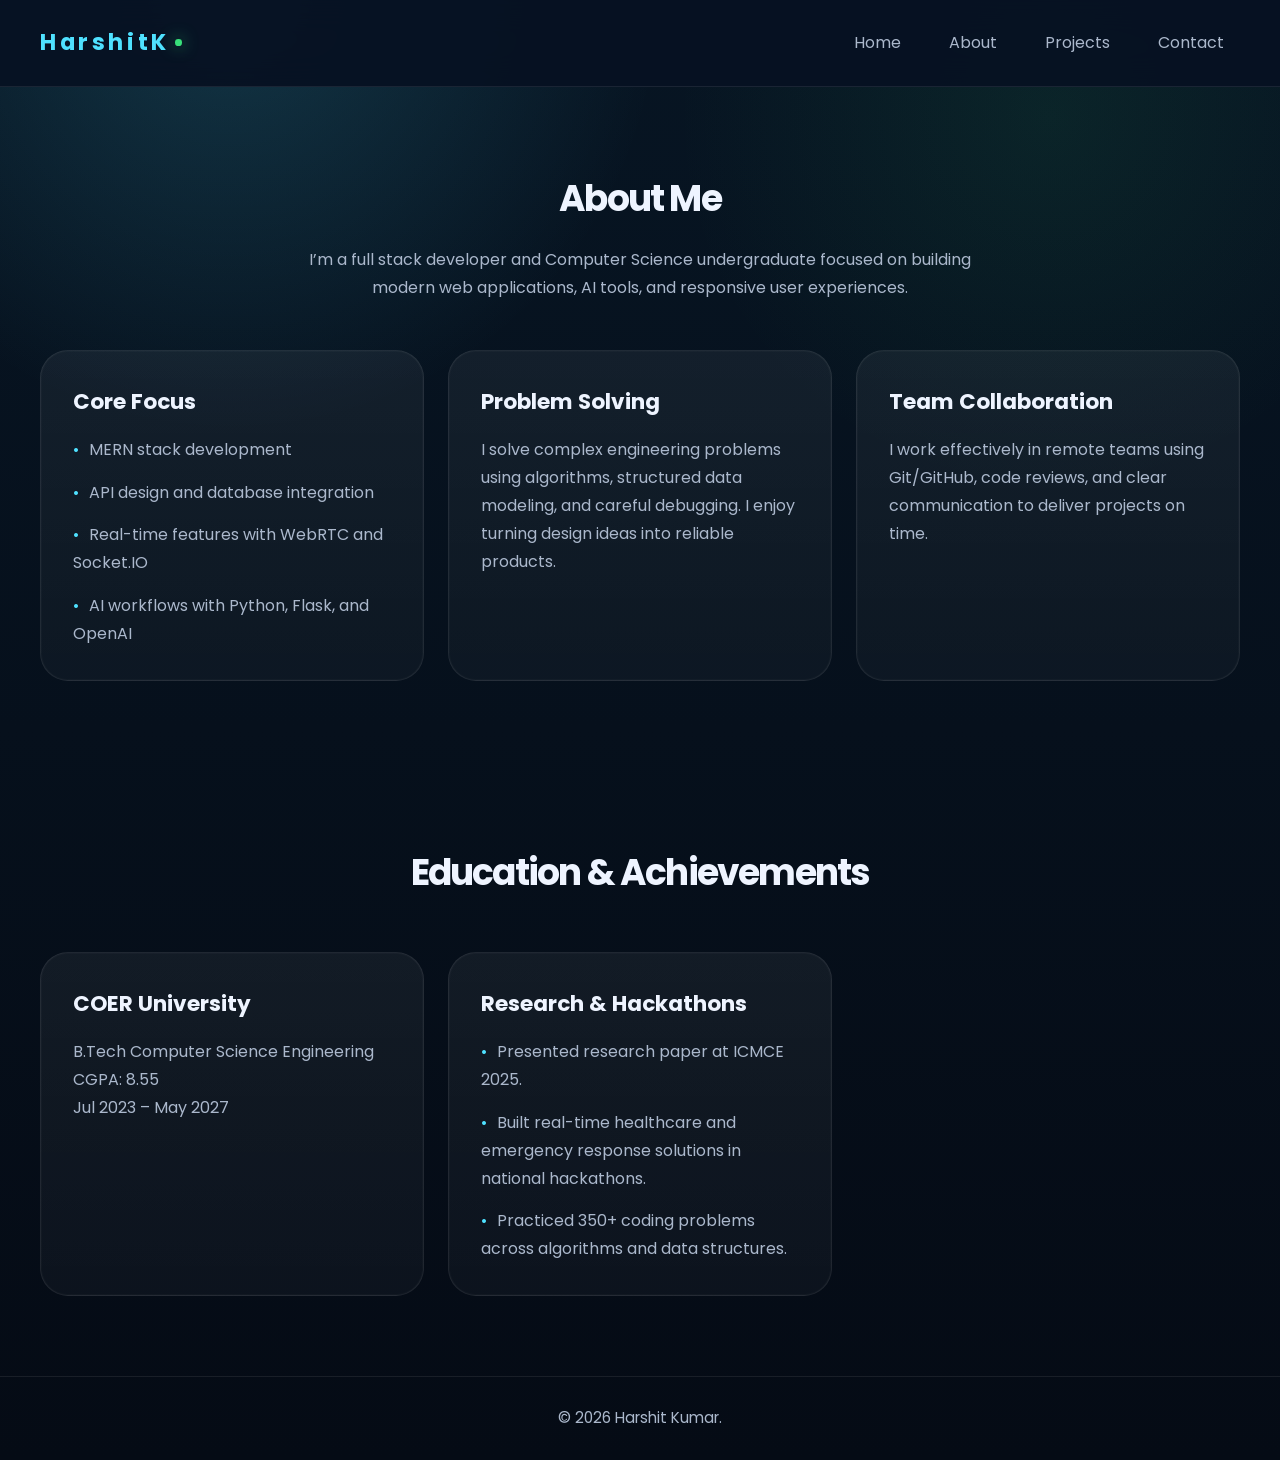
<file: about.html>
<!DOCTYPE html>
<html lang="en">

<head>
  <meta charset="UTF-8" />
  <meta name="viewport" content="width=device-width, initial-scale=1.0" />
  <title>About Me — Harshit Kumar</title>
  <meta name="description" content="Learn more about Harshit Kumar, a Computer Science undergraduate and full stack developer skilled in the MERN stack, APIs, and AI-powered tools." />
  <link rel="icon" type="image/svg+xml" href="images/favicon.svg" />
  <link rel="preconnect" href="https://fonts.googleapis.com" />
  <link rel="preconnect" href="https://fonts.gstatic.com" crossorigin />
  <link href="https://fonts.googleapis.com/css2?family=Poppins:wght@300;400;500;600;700;800&display=swap" rel="stylesheet" />
  <link rel="stylesheet" href="css/style.css" />
  <link href="https://unpkg.com/boxicons@2.1.4/css/boxicons.min.css" rel="stylesheet" />
</head>

<body>
  <header class="site-header">
    <div class="container header-inner">
      <a href="index.html" class="logo">HarshitK</a>
      <nav class="nav-menu">
        <a href="index.html#home">Home</a>
        <a href="index.html#about">About</a>
        <a href="index.html#projects">Projects</a>
        <a href="index.html#contact">Contact</a>
      </nav>
      <button class="nav-toggle" aria-label="Toggle navigation" aria-expanded="false">
        <i class="bx bx-menu"></i>
      </button>
    </div>
  </header>

  <main>
    <section class="section about-section reveal-item">
      <div class="container section-header">
        <h2>About Me</h2>
        <p>
          I’m a full stack developer and Computer Science undergraduate focused on building modern web applications, AI tools, and responsive user experiences.
        </p>
      </div>
      <div class="container cards-grid">
        <article class="info-card">
          <h3>Core Focus</h3>
          <ul>
            <li>MERN stack development</li>
            <li>API design and database integration</li>
            <li>Real-time features with WebRTC and Socket.IO</li>
            <li>AI workflows with Python, Flask, and OpenAI</li>
          </ul>
        </article>
        <article class="info-card">
          <h3>Problem Solving</h3>
          <p>
            I solve complex engineering problems using algorithms, structured data modeling, and careful debugging. I enjoy turning design ideas into reliable products.
          </p>
        </article>
        <article class="info-card">
          <h3>Team Collaboration</h3>
          <p>
            I work effectively in remote teams using Git/GitHub, code reviews, and clear communication to deliver projects on time.
          </p>
        </article>
      </div>
    </section>

    <section class="section reveal-item">
      <div class="container section-header">
        <h2>Education & Achievements</h2>
      </div>
      <div class="container cards-grid">
        <article class="info-card">
          <h3>COER University</h3>
          <p>B.Tech Computer Science Engineering</p>
          <p>CGPA: 8.55</p>
          <p>Jul 2023 – May 2027</p>
        </article>
        <article class="info-card">
          <h3>Research & Hackathons</h3>
          <ul>
            <li>Presented research paper at ICMCE 2025.</li>
            <li>Built real-time healthcare and emergency response solutions in national hackathons.</li>
            <li>Practiced 350+ coding problems across algorithms and data structures.</li>
          </ul>
        </article>
      </div>
    </section>
  </main>

  <button class="back-to-top" aria-label="Back to top">
    <i class="bx bx-up-arrow-alt"></i>
  </button>

  <footer class="site-footer">
    <div class="container footer-content">
      <p>© 2026 Harshit Kumar.</p>
    </div>
  </footer>

  <script src="js/script.js"></script>
</body>

</html>
</file>
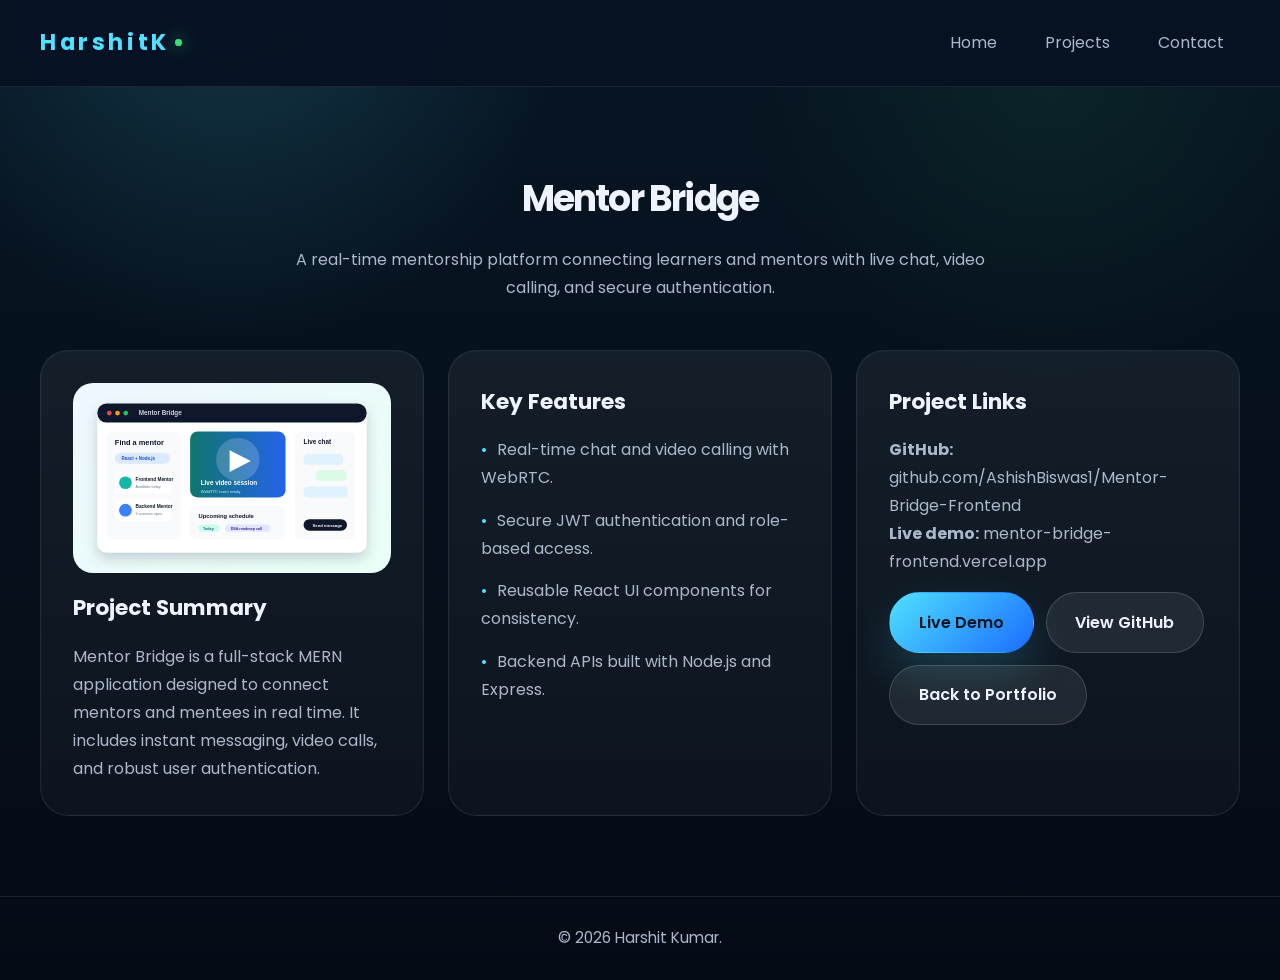
<file: firstproject.html>
<!DOCTYPE html>
<html lang="en">

<head>
  <meta charset="UTF-8" />
  <meta name="viewport" content="width=device-width, initial-scale=1.0" />
  <title>Mentor Bridge — Harshit Kumar</title>
  <meta name="description" content="Mentor Bridge — a real-time mentorship platform with video calling, chat, and secure JWT authentication, built on the MERN stack." />
  <link rel="icon" type="image/svg+xml" href="images/favicon.svg" />
  <link rel="preconnect" href="https://fonts.googleapis.com" />
  <link rel="preconnect" href="https://fonts.gstatic.com" crossorigin />
  <link href="https://fonts.googleapis.com/css2?family=Poppins:wght@300;400;500;600;700;800&display=swap" rel="stylesheet" />
  <link rel="stylesheet" href="css/style.css" />
  <link href="https://unpkg.com/boxicons@2.1.4/css/boxicons.min.css" rel="stylesheet" />
</head>

<body>
  <header class="site-header">
    <div class="container header-inner">
      <a href="index.html" class="logo">HarshitK</a>
      <nav class="nav-menu">
        <a href="index.html#home">Home</a>
        <a href="index.html#projects">Projects</a>
        <a href="index.html#contact">Contact</a>
      </nav>
      <button class="nav-toggle" aria-label="Toggle navigation" aria-expanded="false">
        <i class="bx bx-menu"></i>
      </button>
    </div>
  </header>

  <main>
    <section class="section reveal-item">
      <div class="container section-header">
        <h2>Mentor Bridge</h2>
        <p>A real-time mentorship platform connecting learners and mentors with live chat, video calling, and secure authentication.</p>
      </div>
      <div class="container cards-grid">
        <article class="info-card">
          <img src="images/mentor-bridge.svg" alt="Mentor Bridge dashboard preview" style="border-radius:20px; margin-bottom:1rem; width:100%; height:auto; object-fit:cover;" />
          <h3>Project Summary</h3>
          <p>Mentor Bridge is a full-stack MERN application designed to connect mentors and mentees in real time. It includes instant messaging, video calls, and robust user authentication.</p>
        </article>
        <article class="info-card">
          <h3>Key Features</h3>
          <ul>
            <li>Real-time chat and video calling with WebRTC.</li>
            <li>Secure JWT authentication and role-based access.</li>
            <li>Reusable React UI components for consistency.</li>
            <li>Backend APIs built with Node.js and Express.</li>
          </ul>
        </article>
        <article class="info-card">
          <h3>Project Links</h3>
          <p><strong>GitHub:</strong> <a href="https://github.com/AshishBiswas1/Mentor-Bridge-Frontend.git" target="_blank" rel="noreferrer">github.com/AshishBiswas1/Mentor-Bridge-Frontend</a></p>
          <p><strong>Live demo:</strong> <a href="https://mentor-bridge-frontend.vercel.app/" target="_blank" rel="noreferrer">mentor-bridge-frontend.vercel.app</a></p>
          <div class="project-actions">
            <a class="btn btn-primary" href="https://mentor-bridge-frontend.vercel.app/" target="_blank" rel="noreferrer">Live Demo</a>
            <a class="btn btn-secondary" href="https://github.com/AshishBiswas1/Mentor-Bridge-Frontend.git" target="_blank" rel="noreferrer">View GitHub</a>
            <a class="btn btn-secondary" href="index.html">Back to Portfolio</a>
          </div>
        </article>
      </div>
    </section>
  </main>

  <button class="back-to-top" aria-label="Back to top">
    <i class="bx bx-up-arrow-alt"></i>
  </button>

  <footer class="site-footer">
    <div class="container footer-content">
      <p>© 2026 Harshit Kumar.</p>
    </div>
  </footer>

  <script src="js/script.js"></script>
</body>

</html>
</file>
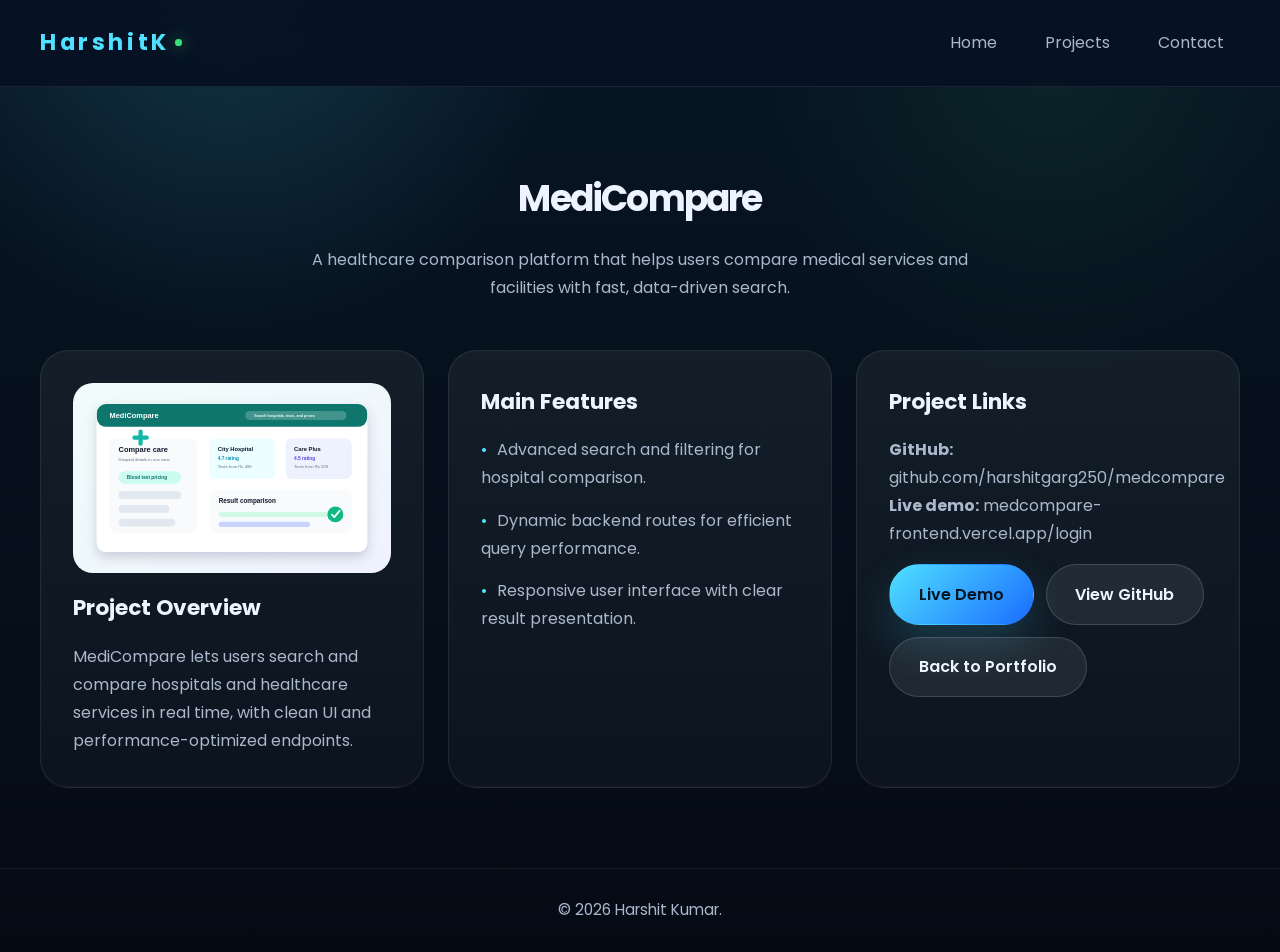
<file: secondproject.html>
<!DOCTYPE html>
<html lang="en">

<head>
  <meta charset="UTF-8" />
  <meta name="viewport" content="width=device-width, initial-scale=1.0" />
  <title>MediCompare — Harshit Kumar</title>
  <meta name="description" content="MediCompare — a healthcare comparison platform for finding and comparing hospitals and medical services." />
  <link rel="icon" type="image/svg+xml" href="images/favicon.svg" />
  <link rel="preconnect" href="https://fonts.googleapis.com" />
  <link rel="preconnect" href="https://fonts.gstatic.com" crossorigin />
  <link href="https://fonts.googleapis.com/css2?family=Poppins:wght@300;400;500;600;700;800&display=swap" rel="stylesheet" />
  <link rel="stylesheet" href="css/style.css" />
  <link href="https://unpkg.com/boxicons@2.1.4/css/boxicons.min.css" rel="stylesheet" />
</head>

<body>
  <header class="site-header">
    <div class="container header-inner">
      <a href="index.html" class="logo">HarshitK</a>
      <nav class="nav-menu">
        <a href="index.html#home">Home</a>
        <a href="index.html#projects">Projects</a>
        <a href="index.html#contact">Contact</a>
      </nav>
      <button class="nav-toggle" aria-label="Toggle navigation" aria-expanded="false">
        <i class="bx bx-menu"></i>
      </button>
    </div>
  </header>

  <main>
    <section class="section reveal-item">
      <div class="container section-header">
        <h2>MediCompare</h2>
        <p>A healthcare comparison platform that helps users compare medical services and facilities with fast, data-driven search.</p>
      </div>
      <div class="container cards-grid">
        <article class="info-card">
          <img src="images/medicompare.svg" alt="MediCompare healthcare comparison preview" style="border-radius:20px; margin-bottom:1rem; width:100%; height:auto; object-fit:cover;" />
          <h3>Project Overview</h3>
          <p>MediCompare lets users search and compare hospitals and healthcare services in real time, with clean UI and performance-optimized endpoints.</p>
        </article>
        <article class="info-card">
          <h3>Main Features</h3>
          <ul>
            <li>Advanced search and filtering for hospital comparison.</li>
            <li>Dynamic backend routes for efficient query performance.</li>
            <li>Responsive user interface with clear result presentation.</li>
          </ul>
        </article>
        <article class="info-card">
          <h3>Project Links</h3>
          <p><strong>GitHub:</strong> <a href="https://github.com/harshitgarg250/medcompare.git" target="_blank" rel="noreferrer">github.com/harshitgarg250/medcompare</a></p>
          <p><strong>Live demo:</strong> <a href="https://medcompare-frontend.vercel.app/login" target="_blank" rel="noreferrer">medcompare-frontend.vercel.app/login</a></p>
          <div class="project-actions">
            <a class="btn btn-primary" href="https://medcompare-frontend.vercel.app/login" target="_blank" rel="noreferrer">Live Demo</a>
            <a class="btn btn-secondary" href="https://github.com/harshitgarg250/medcompare.git" target="_blank" rel="noreferrer">View GitHub</a>
            <a class="btn btn-secondary" href="index.html">Back to Portfolio</a>
          </div>
        </article>
      </div>
    </section>
  </main>

  <button class="back-to-top" aria-label="Back to top">
    <i class="bx bx-up-arrow-alt"></i>
  </button>

  <footer class="site-footer">
    <div class="container footer-content">
      <p>© 2026 Harshit Kumar.</p>
    </div>
  </footer>

  <script src="js/script.js"></script>
</body>

</html>
</file>
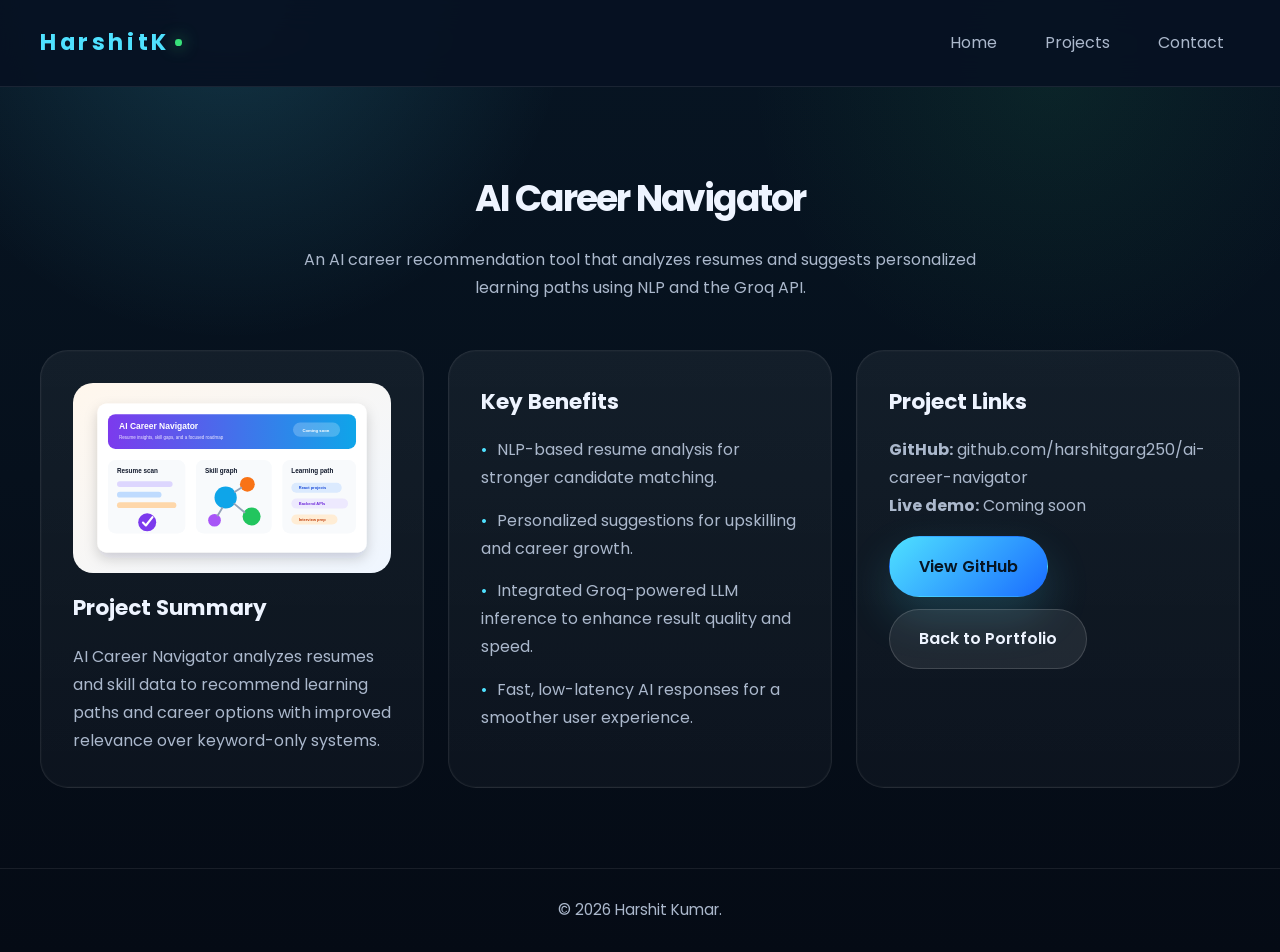
<file: thiredproject.html>
<!DOCTYPE html>
<html lang="en">

<head>
  <meta charset="UTF-8" />
  <meta name="viewport" content="width=device-width, initial-scale=1.0" />
  <title>AI Career Navigator — Harshit Kumar</title>
  <meta name="description" content="AI Career Navigator — an AI-powered resume analyzer and career recommendation tool built with Python, Flask, and NLP." />
  <link rel="icon" type="image/svg+xml" href="images/favicon.svg" />
  <link rel="preconnect" href="https://fonts.googleapis.com" />
  <link rel="preconnect" href="https://fonts.gstatic.com" crossorigin />
  <link href="https://fonts.googleapis.com/css2?family=Poppins:wght@300;400;500;600;700;800&display=swap" rel="stylesheet" />
  <link rel="stylesheet" href="css/style.css" />
  <link href="https://unpkg.com/boxicons@2.1.4/css/boxicons.min.css" rel="stylesheet" />
</head>

<body>
  <header class="site-header">
    <div class="container header-inner">
      <a href="index.html" class="logo">HarshitK</a>
      <nav class="nav-menu">
        <a href="index.html#home">Home</a>
        <a href="index.html#projects">Projects</a>
        <a href="index.html#contact">Contact</a>
      </nav>
      <button class="nav-toggle" aria-label="Toggle navigation" aria-expanded="false">
        <i class="bx bx-menu"></i>
      </button>
    </div>
  </header>

  <main>
    <section class="section reveal-item">
      <div class="container section-header">
        <h2>AI Career Navigator</h2>
        <p>An AI career recommendation tool that analyzes resumes and suggests personalized learning paths using NLP and the Groq API.</p>
      </div>
      <div class="container cards-grid">
        <article class="info-card">
          <img src="images/ai-career-navigator.svg" alt="AI Career Navigator preview" style="border-radius:20px; margin-bottom:1rem; width:100%; height:auto; object-fit:cover;" />
          <h3>Project Summary</h3>
          <p>AI Career Navigator analyzes resumes and skill data to recommend learning paths and career options with improved relevance over keyword-only systems.</p>
        </article>
        <article class="info-card">
          <h3>Key Benefits</h3>
          <ul>
            <li>NLP-based resume analysis for stronger candidate matching.</li>
            <li>Personalized suggestions for upskilling and career growth.</li>
            <li>Integrated Groq-powered LLM inference to enhance result quality and speed.</li>
            <li>Fast, low-latency AI responses for a smoother user experience.</li>
          </ul>
        </article>
        <article class="info-card">
          <h3>Project Links</h3>
          <p><strong>GitHub:</strong> <a href="https://github.com/harshitgarg250/ai-career-navigator.git" target="_blank" rel="noreferrer">github.com/harshitgarg250/ai-career-navigator</a></p>
          <p><strong>Live demo:</strong> Coming soon</p>
          <div class="project-actions">
            <a class="btn btn-primary" href="https://github.com/harshitgarg250/ai-career-navigator.git" target="_blank" rel="noreferrer">View GitHub</a>
            <a class="btn btn-secondary" href="index.html">Back to Portfolio</a>
          </div>
        </article>
      </div>
    </section>
  </main>

  <button class="back-to-top" aria-label="Back to top">
    <i class="bx bx-up-arrow-alt"></i>
  </button>

  <footer class="site-footer">
    <div class="container footer-content">
      <p>© 2026 Harshit Kumar.</p>
    </div>
  </footer>

  <script src="js/script.js"></script>
</body>

</html>
</file>
<file: css/style.css>
/* Global Styles */
:root {
  --bg: #071523;
  --surface: rgba(9, 24, 46, 0.92);
  --surface-strong: rgba(7, 21, 37, 0.95);
  --accent: #4fe1ff;
  --accent-strong: #1e8cff;
  --success: #38e07a;
  --warning: #ffb86b;
  --text: #eef4ff;
  --muted: #abb8cc;
  --border: rgba(255, 255, 255, 0.08);
  --shadow: 0 28px 90px rgba(0, 0, 0, 0.28);
}

* {
  margin: 0;
  padding: 0;
  box-sizing: border-box;
}

html {
  scroll-behavior: smooth;
}

section[id] {
  scroll-margin-top: 88px;
}

::selection {
  background: rgba(79, 225, 255, 0.28);
  color: #fff;
}

::-webkit-scrollbar {
  width: 10px;
}

::-webkit-scrollbar-track {
  background: #050b15;
}

::-webkit-scrollbar-thumb {
  background: rgba(79, 225, 255, 0.35);
  border-radius: 999px;
}

body {
  min-height: 100vh;
  background: radial-gradient(circle at 18% 0%, rgba(79, 225, 255, 0.16), transparent 24%),
    radial-gradient(circle at 82% 8%, rgba(56, 224, 122, 0.08), transparent 22%),
    linear-gradient(180deg, #071523 0%, #050b15 100%);
  color: var(--text);
  font-family: 'Poppins', sans-serif;
  line-height: 1.75;
}

img {
  max-width: 100%;
  display: block;
}

a {
  color: inherit;
  text-decoration: none;
}

button,
input,
textarea {
  font: inherit;
}

.container {
  width: min(1200px, 96%);
  margin: 0 auto;
}

.site-header {
  position: sticky;
  top: 0;
  z-index: 50;
  background: rgba(7, 17, 34, 0.94);
  backdrop-filter: blur(16px);
  border-bottom: 1px solid rgba(255, 255, 255, 0.08);
}

.header-inner {
  display: flex;
  align-items: center;
  justify-content: space-between;
  gap: 1rem;
  padding: 1.1rem 0;
}

.logo {
  font-size: 1.4rem;
  font-weight: 700;
  letter-spacing: 0.16em;
  color: var(--accent);
  display: inline-flex;
  align-items: center;
  gap: 0.35rem;
}

.logo::after {
  content: '';
  width: 0.42rem;
  height: 0.42rem;
  border-radius: 50%;
  background: var(--success);
  box-shadow: 0 0 16px rgba(56, 224, 122, 0.8);
}

.nav-menu {
  display: flex;
  align-items: center;
  gap: 1rem;
}

.nav-menu a {
  color: var(--muted);
  padding: 0.7rem 1rem;
  border-radius: 999px;
  transition: all 0.25s ease;
}

.nav-menu a:hover,
.nav-menu a.active {
  color: var(--text);
  background: rgba(79, 225, 255, 0.1);
}

.nav-toggle {
  display: none;
  border: none;
  background: transparent;
  color: var(--text);
  font-size: 1.6rem;
  cursor: pointer;
  z-index: 60;
}

.section {
  padding: 5rem 0;
}

.section-header {
  text-align: center;
  max-width: 700px;
  margin: 0 auto 3rem;
}

.section-header h2 {
  font-size: clamp(2.25rem, 2.5vw, 3.2rem);
  letter-spacing: -0.05em;
  margin-bottom: 1rem;
}

.section-header p {
  color: var(--muted);
  font-size: 1rem;
}

.hero-grid {
  display: grid;
  grid-template-columns: 1.05fr 0.95fr;
  gap: 3rem;
  align-items: center;
  min-height: calc(100vh - 112px);
  padding-top: 1rem;
}

.hero-copy .eyebrow {
  display: inline-flex;
  align-items: center;
  gap: 0.5rem;
  text-transform: uppercase;
  letter-spacing: 0.3em;
  color: #6bd2ff;
  font-size: 0.78rem;
  font-weight: 700;
  margin-bottom: 1.2rem;
}

.hero-badges {
  display: flex;
  flex-wrap: wrap;
  gap: 0.75rem;
  margin: -0.5rem 0 2rem;
}

.hero-badges span {
  display: inline-flex;
  align-items: center;
  gap: 0.45rem;
  min-height: 2.4rem;
  padding: 0.45rem 0.85rem;
  border-radius: 999px;
  background: rgba(255, 255, 255, 0.06);
  border: 1px solid rgba(255, 255, 255, 0.1);
  color: #dbeafe;
  font-size: 0.88rem;
  font-weight: 600;
}

.hero-badges i {
  color: var(--accent);
  font-size: 1.05rem;
}

.status-dot {
  width: 0.5rem;
  height: 0.5rem;
  border-radius: 50%;
  background: #38e07a;
  box-shadow: 0 0 0 4px rgba(56, 224, 122, 0.18);
  flex-shrink: 0;
}

.stats-strip {
  display: grid;
  grid-template-columns: repeat(4, 1fr);
  gap: 1rem;
  margin-top: 2.5rem;
  padding-top: 2rem;
  border-top: 1px solid rgba(255, 255, 255, 0.08);
}

.stats-strip div {
  display: grid;
  gap: 0.25rem;
}

.stats-strip strong {
  font-size: 1.6rem;
  color: var(--accent);
  letter-spacing: -0.02em;
}

.stats-strip span {
  font-size: 0.82rem;
  color: var(--muted);
}

.back-to-top {
  position: fixed;
  right: 1.5rem;
  bottom: 1.5rem;
  width: 3rem;
  height: 3rem;
  display: inline-flex;
  align-items: center;
  justify-content: center;
  border-radius: 50%;
  background: linear-gradient(135deg, var(--accent), #1a6cff);
  color: #071523;
  font-size: 1.3rem;
  border: none;
  cursor: pointer;
  box-shadow: 0 16px 40px rgba(79, 225, 255, 0.25);
  opacity: 0;
  transform: translateY(12px);
  pointer-events: none;
  transition: opacity 0.25s ease, transform 0.25s ease;
  z-index: 55;
}

.back-to-top.is-visible {
  opacity: 1;
  transform: translateY(0);
  pointer-events: auto;
}

.hero-copy h1 {
  font-size: clamp(3rem, 5vw, 4.5rem);
  line-height: 1.02;
}

.hero-copy h1 span {
  color: var(--accent);
}

.hero-subtitle {
  font-size: 1.35rem;
  margin: 1rem 0 1.6rem;
  color: var(--text);
}

.hero-subtitle .typed {
  color: var(--accent);
}

.hero-text {
  max-width: 44rem;
  color: var(--muted);
  font-size: 1rem;
  margin-bottom: 2rem;
}

.hero-actions {
  display: flex;
  flex-wrap: wrap;
  gap: 1rem;
  margin-bottom: 2rem;
}

.btn {
  display: inline-flex;
  align-items: center;
  justify-content: center;
  gap: 0.5rem;
  border-radius: 999px;
  padding: 0.95rem 1.8rem;
  font-weight: 600;
  border: 1px solid transparent;
  transition: transform 0.25s ease, box-shadow 0.25s ease, background 0.25s ease;
}

.btn:hover {
  transform: translateY(-2px);
}

.btn-primary {
  background: linear-gradient(135deg, var(--accent), #1a6cff);
  color: #071523;
  box-shadow: 0 20px 45px rgba(79, 225, 255, 0.18);
}

.btn-secondary {
  background: rgba(255, 255, 255, 0.08);
  color: var(--text);
  border-color: rgba(255, 255, 255, 0.15);
}

.btn-tertiary {
  background: rgba(79, 225, 255, 0.08);
  color: var(--accent);
  border-color: rgba(79, 225, 255, 0.18);
}

.social-links {
  display: flex;
  gap: 1rem;
}

.social-links a {
  width: 3rem;
  height: 3rem;
  display: inline-flex;
  align-items: center;
  justify-content: center;
  border-radius: 50%;
  border: 1px solid rgba(255, 255, 255, 0.12);
  background: rgba(255, 255, 255, 0.04);
  color: var(--text);
  transition: background 0.25s ease, transform 0.25s ease;
}

.social-links a:hover {
  background: rgba(79, 225, 255, 0.16);
  transform: translateY(-2px);
}

.hero-image {
  display: flex;
  justify-content: center;
}

.hero-image img {
  width: min(360px, 100%);
  border-radius: 32px;
  border: 6px solid rgba(79, 225, 255, 0.15);
  box-shadow: var(--shadow);
}

.proof-section {
  padding: 0 0 4.5rem;
}

.proof-grid {
  display: grid;
  grid-template-columns: repeat(3, minmax(220px, 1fr));
  gap: 1rem;
}

.proof-grid article {
  min-height: 190px;
  padding: 1.6rem;
  border-radius: 24px;
  background: linear-gradient(180deg, rgba(255, 255, 255, 0.07), rgba(255, 255, 255, 0.035));
  border: 1px solid rgba(255, 255, 255, 0.1);
  box-shadow: inset 0 1px 0 rgba(255, 255, 255, 0.06);
}

.proof-grid span {
  display: inline-flex;
  margin-bottom: 1.2rem;
  color: var(--accent);
  font-size: 0.82rem;
  font-weight: 800;
  letter-spacing: 0.14em;
}

.proof-grid h3 {
  font-size: 1.15rem;
  margin-bottom: 0.65rem;
}

.proof-grid p {
  color: var(--muted);
  font-size: 0.95rem;
}

.cards-grid,
.projects-grid,
.skills-grid,
.contact-grid {
  display: grid;
  gap: 1.5rem;
}

.cards-grid {
  grid-template-columns: repeat(3, minmax(220px, 1fr));
}

.info-card,
.timeline-card,
.project-card,
.contact-card {
  background: linear-gradient(180deg, rgba(255, 255, 255, 0.055), rgba(255, 255, 255, 0.032));
  border: 1px solid rgba(255, 255, 255, 0.08);
  border-radius: 28px;
  padding: 2rem;
  box-shadow: inset 0 0 0 1px rgba(255, 255, 255, 0.02);
}

.info-card h3,
.timeline-card h3,
.project-content h3,
.contact-card h3 {
  margin-bottom: 1rem;
  font-size: 1.35rem;
}

.info-card p,
.info-card li,
.timeline-card p,
.timeline-card li,
.project-content p,
.contact-card p,
.project-tags {
  color: var(--muted);
}

.info-card ul,
.timeline-card ul,
.skills-grid ul {
  list-style: none;
  padding-left: 0;
  display: grid;
  gap: 0.9rem;
}

.info-card li::before,
.skills-grid li::before,
.timeline-card li::before {
  content: '•';
  color: var(--accent);
  display: inline-block;
  width: 1rem;
}

.timeline {
  grid-template-columns: 1fr;
}

.timeline-card {
  display: grid;
  gap: 1rem;
}

.timeline-date {
  display: inline-flex;
  color: var(--accent);
  font-weight: 700;
  margin-bottom: 0.75rem;
}

.projects-grid {
  grid-template-columns: repeat(3, minmax(240px, 1fr));
}

.project-card {
  display: grid;
  grid-template-rows: auto 1fr;
  border-radius: 28px;
  overflow: hidden;
  padding: 0;
  transition: transform 0.3s ease, box-shadow 0.3s ease, border-color 0.3s ease;
}

.project-card:hover {
  transform: translateY(-6px);
  border-color: rgba(79, 225, 255, 0.26);
  box-shadow: 0 24px 70px rgba(0, 0, 0, 0.22);
}

.project-card img {
  width: 100%;
  height: 240px;
  object-fit: cover;
}

.project-content {
  padding: 1.8rem;
  display: grid;
  gap: 1rem;
}

.project-heading {
  display: flex;
  align-items: flex-start;
  justify-content: space-between;
  gap: 1rem;
}

.project-heading h3 {
  margin-bottom: 0;
}

.project-heading span {
  flex: 0 0 auto;
  display: inline-flex;
  align-items: center;
  min-height: 1.75rem;
  padding: 0.2rem 0.65rem;
  border-radius: 999px;
  background: rgba(56, 224, 122, 0.12);
  color: #86efac;
  border: 1px solid rgba(56, 224, 122, 0.22);
  font-size: 0.76rem;
  font-weight: 800;
  text-transform: uppercase;
  letter-spacing: 0.08em;
}

.project-card:nth-child(3) .project-heading span {
  background: rgba(255, 184, 107, 0.12);
  color: #fed7aa;
  border-color: rgba(255, 184, 107, 0.24);
}

.project-tags {
  font-size: 0.95rem;
  color: #8edcff;
}

.project-actions {
  display: flex;
  flex-wrap: wrap;
  gap: 0.75rem;
  margin-top: 1rem;
}

.project-actions .btn {
  min-width: 130px;
}

.skills-grid {
  grid-template-columns: repeat(2, minmax(250px, 1fr));
}

.skills-grid h3 {
  margin-bottom: 1rem;
  color: var(--text);
}

.skills-grid ul {
  list-style: none;
  padding-left: 0;
  display: grid;
  gap: 0.9rem;
}

.skills-grid li {
  color: var(--muted);
}

.contact-grid {
  grid-template-columns: 1fr 1.1fr;
  align-items: start;
}

.contact-card {
  display: grid;
  gap: 1.2rem;
}

.contact-card p {
  margin-bottom: 0.8rem;
}

.contact-icons {
  display: flex;
  gap: 0.85rem;
}

.contact-icons a {
  width: 3rem;
  height: 3rem;
  display: inline-flex;
  align-items: center;
  justify-content: center;
  border-radius: 50%;
  background: rgba(79, 225, 255, 0.08);
  color: var(--accent);
  border: 1px solid rgba(79, 225, 255, 0.18);
}

.contact-form {
  display: grid;
  gap: 1rem;
}

.contact-form label {
  display: grid;
  gap: 0.55rem;
  color: var(--text);
  font-weight: 500;
}

.contact-form input,
.contact-form textarea {
  width: 100%;
  background: rgba(255, 255, 255, 0.05);
  border: 1px solid rgba(255, 255, 255, 0.12);
  border-radius: 18px;
  color: var(--text);
  padding: 1rem 1.2rem;
  outline: none;
  transition: border-color 0.25s ease, transform 0.25s ease;
}

.contact-form input:focus,
.contact-form textarea:focus {
  border-color: rgba(79, 225, 255, 0.5);
  transform: translateY(-1px);
}

.contact-form textarea {
  min-height: 180px;
  resize: vertical;
}

.site-footer {
  border-top: 1px solid rgba(255, 255, 255, 0.08);
  padding: 1.75rem 0;
}

.footer-content {
  display: flex;
  justify-content: center;
  color: var(--muted);
  font-size: 0.95rem;
}

.reveal-item {
  opacity: 0;
  transform: translateY(30px);
  transition: opacity 0.8s ease, transform 0.8s ease;
}

.reveal-item.reveal-visible {
  opacity: 1;
  transform: translateY(0);
}

@media (max-width: 1040px) {
  .cards-grid,
  .projects-grid,
  .skills-grid,
  .proof-grid {
    grid-template-columns: repeat(auto-fit, minmax(260px, 1fr));
  }

  .contact-grid {
    grid-template-columns: 1fr;
  }
}

@media (max-width: 860px) {
  .hero-grid {
    grid-template-columns: 1fr;
    min-height: auto;
  }

  .hero-image {
    order: -1;
  }

  .header-inner {
    align-items: flex-start;
    flex-wrap: wrap;
  }
}

@media (max-width: 760px) {
  .nav-menu {
    position: fixed;
    top: 72px;
    right: 1rem;
    background: rgba(7, 17, 34, 0.98);
    backdrop-filter: blur(20px);
    flex-direction: column;
    width: min(260px, 90%);
    padding: 1.25rem;
    border-radius: 24px;
    border: 1px solid rgba(255, 255, 255, 0.1);
    transform: translateY(-150%);
    opacity: 0;
    pointer-events: none;
    transition: transform 0.3s ease, opacity 0.3s ease;
  }

  .nav-menu.nav-active {
    transform: translateY(0);
    opacity: 1;
    pointer-events: auto;
  }

  .nav-toggle {
    display: inline-flex;
  }

  .nav-menu a {
    width: 100%;
    padding: 0.9rem 1rem;
    margin-bottom: 0.25rem;
  }
}

@media (max-width: 640px) {
  .hero-copy h1 {
    font-size: 2.75rem;
  }

  .hero-subtitle {
    font-size: 1.1rem;
  }

  .hero-text,
  .section-header p,
  .info-card p,
  .skills-grid li,
  .project-content p,
  .contact-card p {
    font-size: 0.98rem;
  }

  .stats-strip {
    grid-template-columns: repeat(2, 1fr);
  }

  .hero-actions {
    flex-direction: column;
  }

  .hero-actions .btn {
    width: 100%;
  }

  .hero-badges span {
    flex: 1 1 160px;
    justify-content: center;
  }
}

@media (max-width: 480px) {
  .section {
    padding: 3.5rem 0;
  }

  .hero-grid {
    padding-top: 0.5rem;
    gap: 2rem;
  }

  .hero-copy h1 {
    font-size: 2.2rem;
  }

  .section-header h2 {
    font-size: 1.9rem;
  }

  .info-card,
  .timeline-card,
  .project-content,
  .contact-card {
    padding: 1.4rem;
  }

  .project-card img {
    height: 190px;
  }

  .proof-section {
    padding-bottom: 3.5rem;
  }

  .proof-grid article {
    min-height: auto;
    padding: 1.35rem;
  }

  .project-heading {
    align-items: flex-start;
    flex-direction: column;
    gap: 0.35rem;
  }

  .social-links a,
  .contact-icons a {
    width: 2.6rem;
    height: 2.6rem;
    font-size: 1.05rem;
  }

  .back-to-top {
    right: 1rem;
    bottom: 1rem;
    width: 2.6rem;
    height: 2.6rem;
    font-size: 1.1rem;
  }

  .header-inner {
    padding: 0.9rem 0;
  }

  .logo {
    font-size: 1.2rem;
  }
}
</file>
